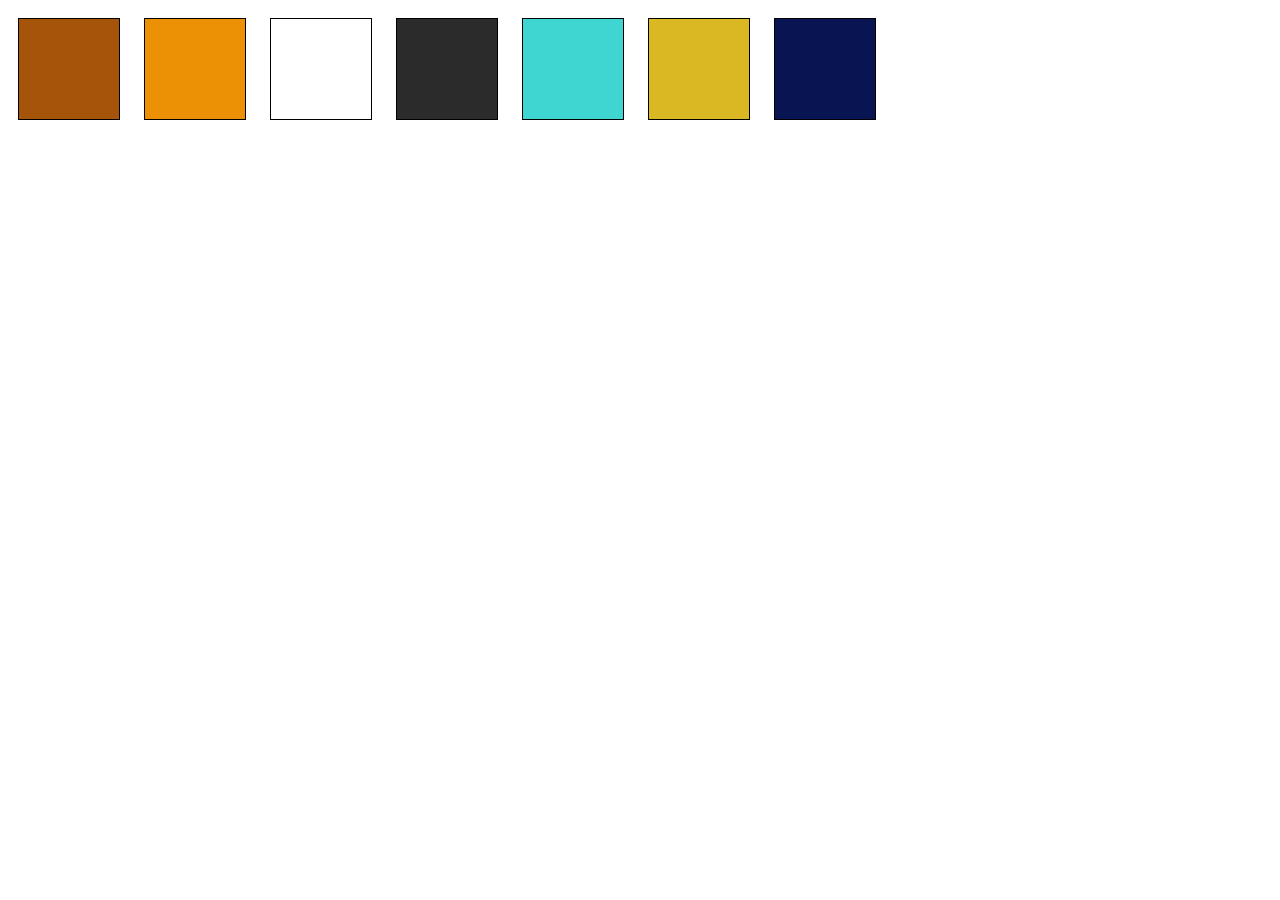
<file: assets/palette.html>
<!DOCTYPE html>
<html lang="en">
<head>
<meta charset="UTF-8">
<meta name="viewport" content="width=device-width, initial-scale=1.0">
<title>Color Palette Example</title>
<style>
  .color-box {
    display: inline-block;
    width: 100px;
    height: 100px;
    margin: 10px;
    border: 1px solid #000;
  }
</style>
</head>
<body>

<div class="color-box" style="background-color: rgb(165, 84, 9);"></div>
<div class="color-box" style="background-color: rgb(236, 144, 6)"></div>
<div class="color-box" style="background-color: white;"></div>
<div class="color-box" style="background-color: rgb(43, 43, 43);"></div>
<div class="color-box" style="background-color: rgb(63, 213, 208);"></div>
<div class="color-box" style="background-color: #d9b824;"></div>
<div class="color-box" style="background-color: #081552;"></div>

</body>
</html>
</file>
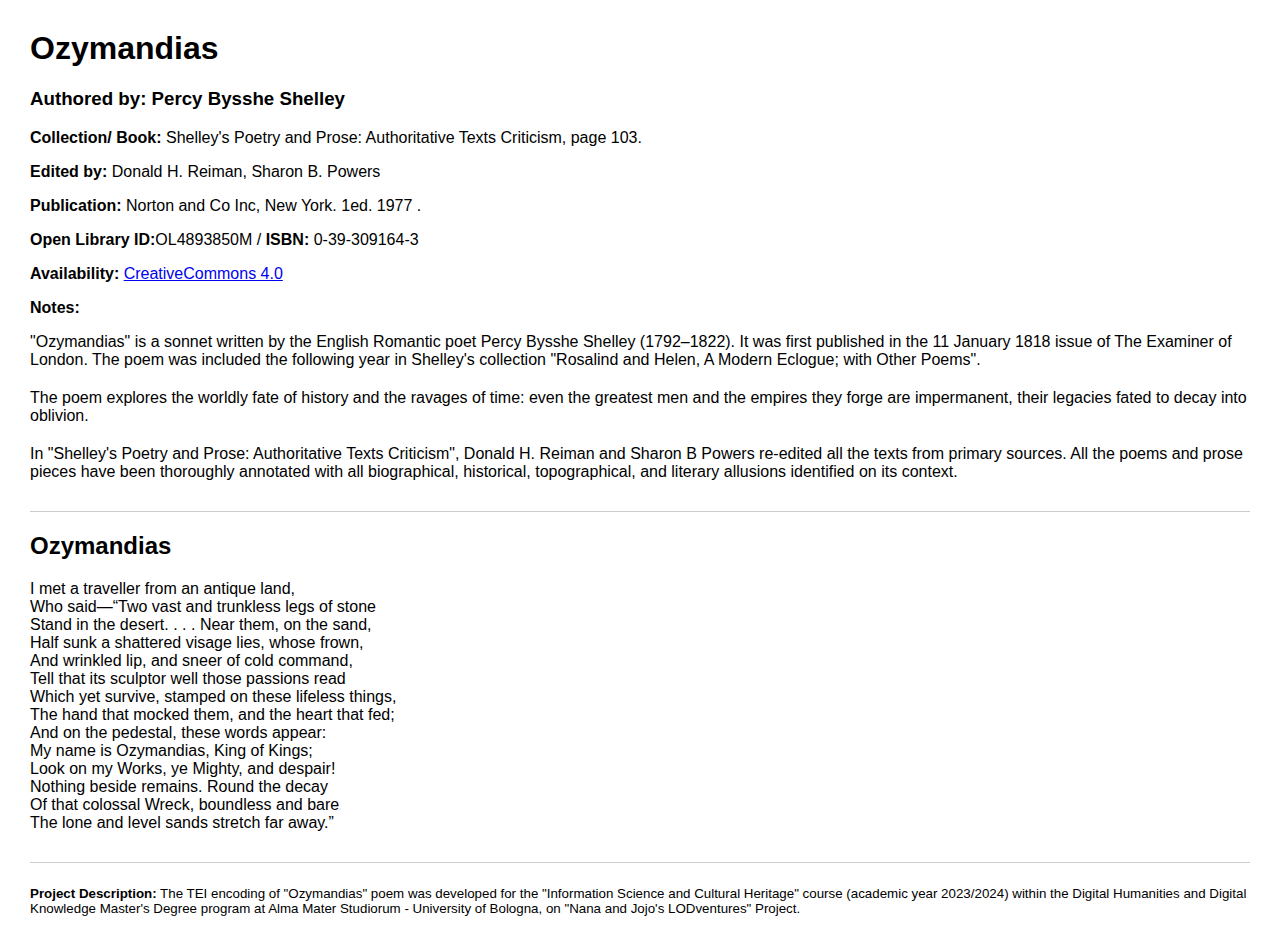
<file: POEM/Ozymandias.html>
<html xmlns:tei="http://www.tei-c.org/ns/1.0">
  <head>
    <title>Ozymandias</title>
    <style>
                    body { font-family: Arial, sans-serif; margin: 30px; }
                    .metadata { border-bottom: 1px solid #ccc; padding-bottom: 10px; margin-bottom: 20px; }
                    .notes { display: block; margin-top: 15px; }
                    .note { display: block; margin-bottom: 20px; }
                    .footnote { font-size: smaller; margin-top: 30px; border-top: 1px solid #ccc; padding-top: 10px; }
                </style>
  </head>
  <body>
    <div class="metadata">
      <h1>Ozymandias</h1>
      <h3>Authored by: Percy Bysshe Shelley</h3>
      <p><strong>Collection/ Book: </strong>Shelley's Poetry and Prose: Authoritative Texts Criticism,  page 103.</p>
      <p><strong>Edited by: </strong>Donald H. Reiman, Sharon B. Powers</p>
      <p><strong>Publication: </strong>Norton and Co Inc, New York. 1ed. 1977
                        .</p>
      <p><strong>Open Library ID:</strong>OL4893850M / <strong>ISBN: </strong>0-39-309164-3</p>
      <p>
        <strong>Availability:</strong>
        <a href="https://creativecommons.org/licenses/by-sa/4.0/">CreativeCommons 4.0</a>
      </p>
      <p>
        <strong>Notes:</strong>
      </p>
      <div class="notes">
        <span class="note">
                "Ozymandias" is a sonnet written by the English Romantic poet Percy Bysshe Shelley (1792&#8211;1822). It was first published in the 11 January 1818 issue of The Examiner of London. The poem was included the following year in Shelley's collection "Rosalind and Helen, A Modern Eclogue; with Other Poems".
                </span>
        <span class="note">The poem explores the worldly fate of history and the ravages of time: even the greatest men and the empires they forge are impermanent, their legacies fated to decay into oblivion.</span>
        <span class="note">
                In "Shelley's Poetry and Prose: Authoritative Texts Criticism", Donald H. Reiman and Sharon B Powers re-edited all the texts from primary sources. All the poems and prose pieces have been thoroughly annotated with all biographical, historical, topographical, and literary allusions identified on its context.
                </span>
      </div>
    </div>
    <div id="poem">
      <h2>Ozymandias</h2>
      <p>
                I met a traveller from an antique land,<br/>
                Who said&#8212;&#8220;Two vast and trunkless legs of stone<br/>
                Stand in the desert. . . . Near them, on the sand,<br/>
                Half sunk a shattered visage lies, whose frown,<br/>
                And wrinkled lip, and sneer of cold command,<br/>
                Tell that its sculptor well those passions read<br/>
                Which yet survive, stamped on these lifeless things,<br/>
                The hand that mocked them, and the heart that fed;<br/>
                And on the pedestal, these words appear:<br/>
                My name is Ozymandias, King of Kings;<br/>
                Look on my Works, ye Mighty, and despair!<br/>
                Nothing beside remains. Round the decay<br/>
                Of that colossal Wreck, boundless and bare<br/>
                The lone and level sands stretch far away.&#8221;<br/>
            </p>
    </div>
    <div class="footnote">
      <p><strong>Project Description:</strong>
                    The TEI encoding of "Ozymandias" poem was developed for the "Information Science and Cultural Heritage" course (academic year 2023/2024) within the Digital Humanities and Digital Knowledge Master's Degree program at Alma Mater Studiorum - University of Bologna, on "Nana and Jojo's LODventures" Project.
                </p>
    </div>
  </body>
</html>
</file>
